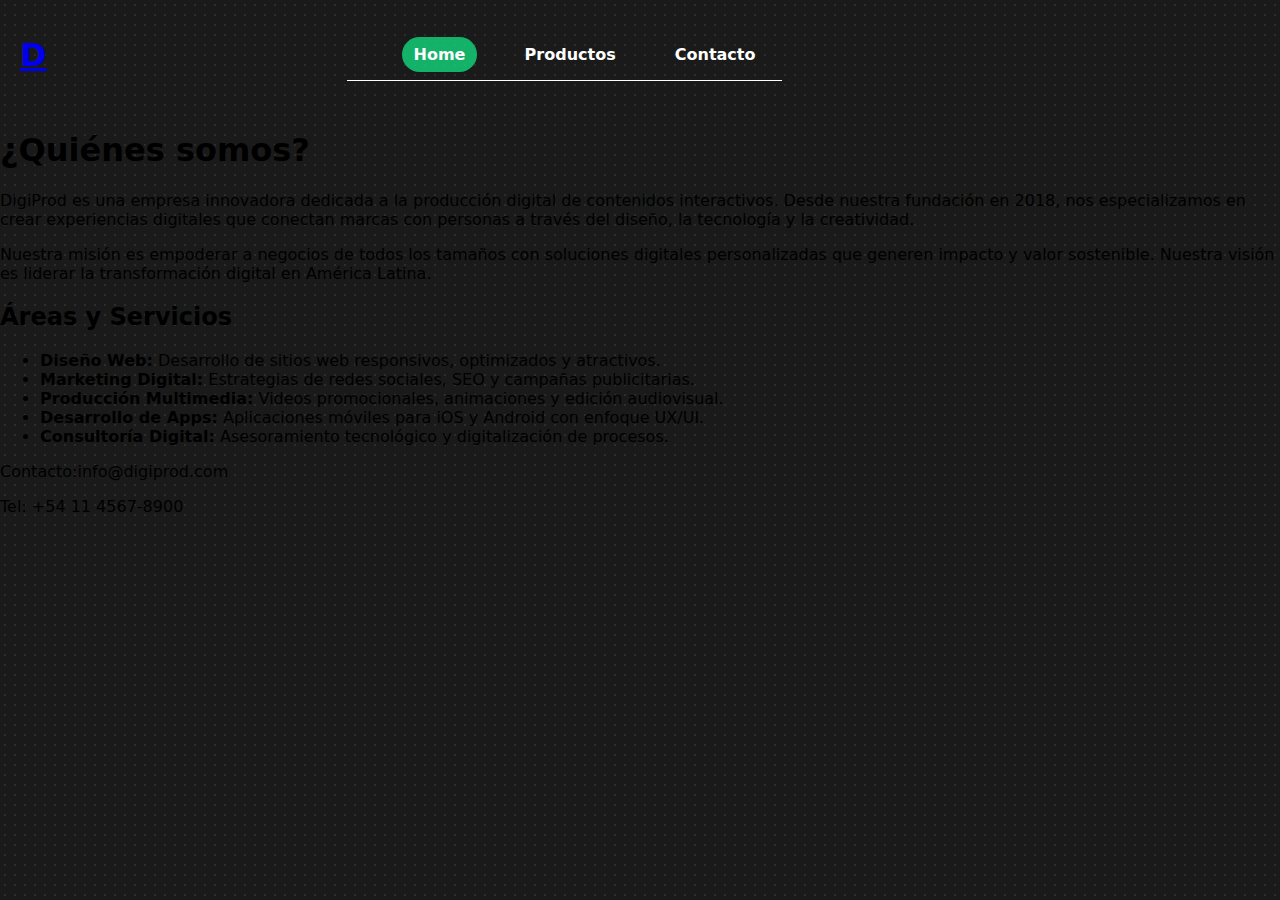
<file: index.html>
<!DOCTYPE html>
<html lang="en">
<head>
  <meta charset="UTF-8" />
  <meta name="viewport" content="width=device-width, initial-scale=1.0" />
  
  <!-- Metas importantes para la mejora del SEO -->
  <meta name="description" content="DigiProd ofrece productos y servicios digitales innovadores para potenciar tu negocio. Conocé nuestras soluciones de software." />
  <meta name="keywords" content="DigiProd, productos digitales, software, servicios digitales, tecnología, soluciones digitales" />
  <meta name="author" content="DigiProd S.A." />
  
  
  <!-- Favicon y CSS -->
  <link rel="icon" href="./img/logo.png" />
  <link rel="stylesheet" href="./styles/index.css" />
  <title>DigiProd - Home</title>
</head>

    <header>
      <!-- Logo principal de la pagina: una "D" de DigiProd -->
      <a href="./index.html" class="titulo"><h1>D</h1></a>
      <!-- Nav de tres opciones para navegar sobre el sitio web -->
      <nav>
        <ul>
          <li><a href="./index.html" class="active" target="_blank">Home</a></li>
          <li><a href="./pages/productos.html" target="_blank">Productos</a></li>
          <li><a href="./pages/formulario.html" target="_blank">Contacto</a></li>
        </ul>
      </nav>
    </header>

    <!-- Se utilizó una etiqueta main para el contenido principal de la pagina, abajo del header -->
    <main>
      <!-- Seccion principal de la descripción sobre la empresa -->
      <section class="descripcion">
        <h1>¿Quiénes somos?</h1>
        <p>
          DigiProd es una empresa innovadora dedicada a la producción digital de
          contenidos interactivos. Desde nuestra fundación en 2018, nos
          especializamos en crear experiencias digitales que conectan marcas con
          personas a través del diseño, la tecnología y la creatividad.
        </p>
        <p>
          Nuestra misión es empoderar a negocios de todos los tamaños con
          soluciones digitales personalizadas que generen impacto y valor
          sostenible. Nuestra visión es liderar la transformación digital en
          América Latina.
        </p>
      </section>

      <!-- Articulo usado para describir los servicios de la misma, hecho con una lista desordenada -->
      <article class="serviciosEmpresa">
        <h2>Áreas y Servicios</h2>
        <ul>
          <li>
            <!-- Uso del strong para resaltar en la lista -->
            <strong>Diseño Web:</strong> Desarrollo de sitios web responsivos,
            optimizados y atractivos.
          </li>
          <li>
            <strong>Marketing Digital:</strong> Estrategias de redes sociales,
            SEO y campañas publicitarias.
          </li>
          <li>
            <strong>Producción Multimedia:</strong> Videos promocionales,
            animaciones y edición audiovisual.
          </li>
          <li>
            <strong>Desarrollo de Apps:</strong> Aplicaciones móviles para iOS y
            Android con enfoque UX/UI.
          </li>
          <li>
            <strong>Consultoría Digital:</strong> Asesoramiento tecnológico y
            digitalización de procesos.
          </li>
        </ul>
      </article>
    </main>
    <!-- Cierre del main y footer de la página, en 2 párrafos y un bloque pegado abajo-->
    <footer>
      <div class="footer">
        <p>Contacto:info@digiprod.com</p>
        <p>Tel: +54 11 4567-8900</p>
      </div>
    </footer>

  </body>
</html>
</file>
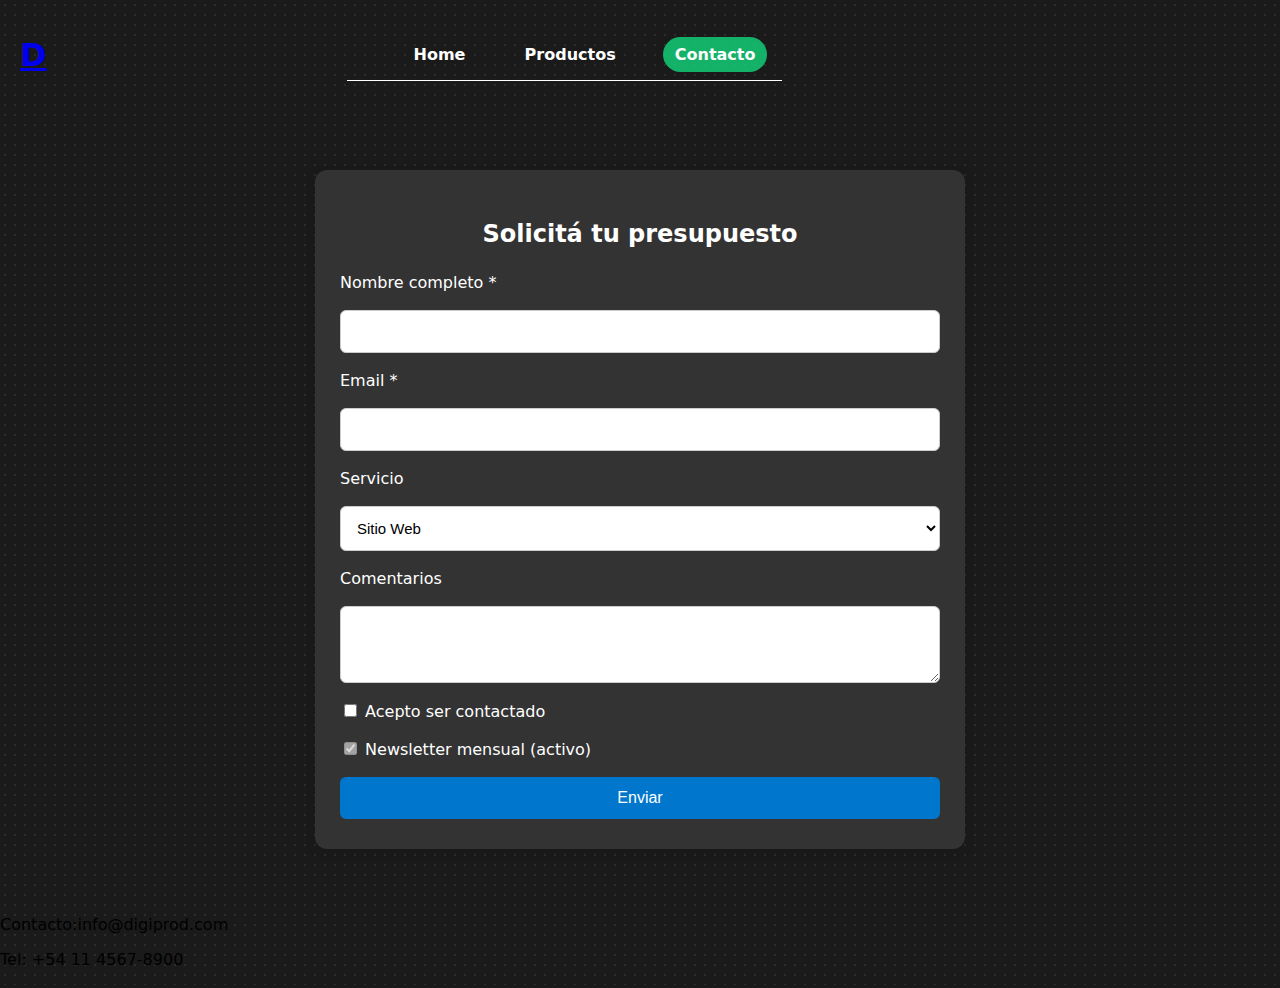
<file: pages/formulario.html>
<!DOCTYPE html>
<html lang="en">
  <head>
    <meta charset="UTF-8" />
    <meta name="viewport" content="width=device-width, initial-scale=1.0" />

    <!-- Metas importantes para la mejora del SEO -->
    <meta
      name="description"
      content="DigiProd ofrece productos y servicios digitales innovadores para potenciar tu negocio. Conocé nuestras soluciones de software."
    />
    <meta
      name="keywords"
      content="DigiProd, productos digitales, software, servicios digitales, tecnología, soluciones digitales"
    />
    <meta name="author" content="DigiProd S.A." />

    <link rel="stylesheet" href="../styles/index.css" />
    <link rel="stylesheet" href="../styles/formulario.css" />
    <link rel="icon" href="../img/logo.png" />
    <title>DigiProd - Contactanos</title>
  </head>
  <body>
    <header>
      <a href="../index.html" class="titulo"><h1>D</h1></a>
      <nav>
        <ul>
          <li><a href="../index.html">Home</a></li>
          <li><a href="./productos.html" target="_blank">Productos</a></li>
          <li>
            <a href="./formulario.html" class="active" target="_blank"
              >Contacto</a
            >
          </li>
        </ul>
      </nav>
    </header>

    <main>
      <!--  Section del formulario dentro de el main que contiene toda la pagina-->
      <section class="formularioBasico">
        <h2>Solicitá tu presupuesto</h2>
        <form>
          <label for="nombre">Nombre completo *</label>
          <input type="text" id="nombre" name="nombre" required />

          <label for="email">Email *</label>
          <input type="email" id="email" name="email" required />

          <label for="servicio">Servicio</label>
          <select id="servicio" name="servicio">
            <option value="web">Sitio Web</option>
            <option value="app">App Móvil</option>
            <option value="consultoria">Consultoría</option>
          </select>
          <!-- textarea para poner los comentarios -->
          <label for="comentarios">Comentarios</label>
          <textarea id="comentarios" name="comentarios" rows="3"></textarea>

          <!--  Checkbox's-->
          <label>
            <input type="checkbox" name="acepto" required />
            Acepto ser contactado
          </label>

          <label>
            <input type="checkbox" disabled checked />
            Newsletter mensual (activo)
          </label>
          <!--  Boton para enviar la informacion-->
          <button type="submit">Enviar</button>
        </form>
      </section>
    </main>

    <footer>
      <div class="footer">
        <p>Contacto:info@digiprod.com</p>
        <p>Tel: +54 11 4567-8900</p>
      </div>
    </footer>
  </body>
</html>
</file>
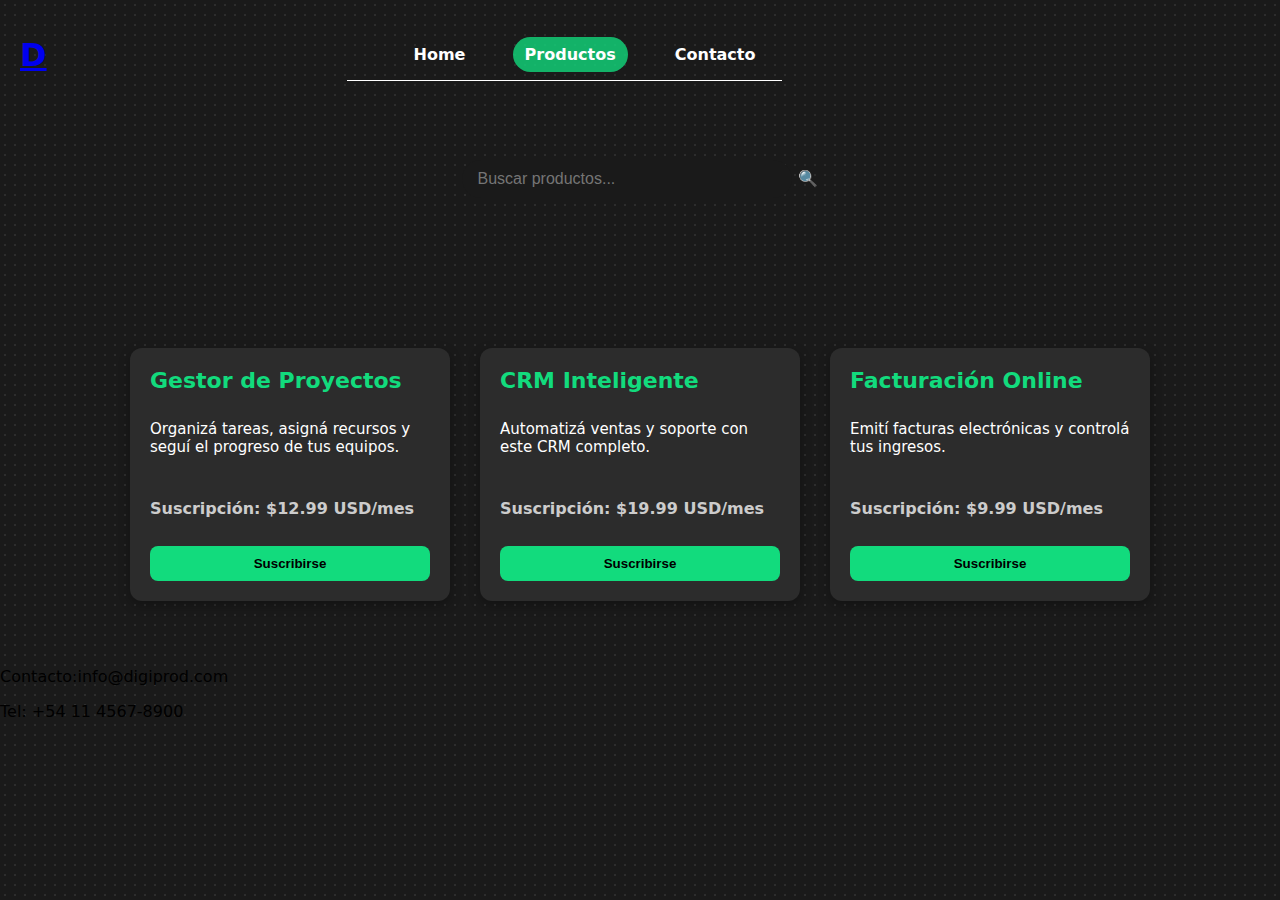
<file: pages/productos.html>
<!DOCTYPE html>
<html lang="en">
  <head>
    <meta charset="UTF-8" />
    <meta name="viewport" content="width=device-width, initial-scale=1.0" />

    <!-- Metas importantes para la mejora del SEO -->
    <meta
      name="description"
      content="DigiProd ofrece productos y servicios digitales innovadores para potenciar tu negocio. Conocé nuestras soluciones de software."
    />
    <meta
      name="keywords"
      content="DigiProd, productos digitales, software, servicios digitales, tecnología, soluciones digitales"
    />
    <meta name="author" content="DigiProd S.A." />

    <link rel="stylesheet" href="../styles/index.css" />
    <link rel="stylesheet" href="../styles/productos.css" />
    <link rel="icon" href="../img/logo.png" />
    <title>DigiProd - Productos</title>
  </head>
  <body>
    <header>
      <a href="../index.html" class="titulo"><h1>D</h1></a>
      <nav>
        <ul>
          <li><a href="../index.html">Home</a></li>
          <li>
            <a href="./productos.html" class="active" target="_blank"
              >Productos</a
            >
          </li>
          <li><a href="./formulario.html" target="_blank">Contacto</a></li>
        </ul>
      </nav>
    </header>

    <!-- Main contenedor del input de busqueda y las cards que presentan los servicios ofrecidos de la empresa-->
    <main>
      <section class="busquedaSection">
        <input
          type="text"
          placeholder="Buscar productos..."
          class="inputBusqueda"
        />
        <span class="iconoBusqueda">🔍</span>
      </section>

      <!-- Section con los 3 divs, donde cada uno representa una card en la pagina de productos-->
      <section class="productosSection">
        <div class="productoCard">
          <h3 class="nombreProducto">Gestor de Proyectos</h3>
          <p class="descripcionProducto">
            Organizá tareas, asigná recursos y seguí el progreso de tus equipos.
          </p>
          <p class="precioProducto">Suscripción: $12.99 USD/mes</p>
          <button class="botonComprar">Suscribirse</button>
        </div>

        <div class="productoCard">
          <h3 class="nombreProducto">CRM Inteligente</h3>
          <p class="descripcionProducto">
            Automatizá ventas y soporte con este CRM completo.
          </p>
          <p class="precioProducto">Suscripción: $19.99 USD/mes</p>
          <button class="botonComprar">Suscribirse</button>
        </div>

        <div class="productoCard">
          <h3 class="nombreProducto">Facturación Online</h3>
          <p class="descripcionProducto">
            Emití facturas electrónicas y controlá tus ingresos.
          </p>
          <p class="precioProducto">Suscripción: $9.99 USD/mes</p>
          <button class="botonComprar">Suscribirse</button>
        </div>
      </section>
    </main>

    <footer>
      <div class="footer">
        <p>Contacto:info@digiprod.com</p>
        <p>Tel: +54 11 4567-8900</p>
      </div>
    </footer>
  </body>
</html>
</file>
<file: styles/index.css>
body {
  background-color: #1a1a1a;
  background-image: radial-gradient(#2d2d2d 1px, transparent 1px);
  background-size: 10px 10px;
  font-family: system-ui, -apple-system, BlinkMacSystemFont, "Segoe UI", Roboto,
    Oxygen, Ubuntu, Cantarell, "Open Sans", "Helvetica Neue", sans-serif;
  padding: 0;
  margin: 0;
}

header {
  display: flex;
  align-items: center;
  padding: 20px 20px;
  height: 70px;
  gap: 300px;
}

nav {
  display: flex;
  justify-content: center;
  border-bottom: 1px solid white;
}

nav > ul > li > a {
  color: white;
  text-align: center;
  text-decoration: none;
  font-weight: bold;
  padding: 8px 12px;
  border-radius: 20px;
  transition: background-color 0.3s, color 0.3s;
}

nav > ul > li {
  display: inline;
  text-decoration: none;
  padding: 15px;
}

.active {
  background-color: #12db7dc9;
}

nav li a:hover {
  background-color: #333;
  color: #fff;
}

.imagen {
  width: 150px;
  height: auto;
}
</file>
<file: styles/formulario.css>
main {
  display: flex;
  justify-content: center;
  align-items: center;
}

.formularioBasico {
  width: 50%;
  max-width: 600px;
  margin: 60px auto;
  padding: 30px 25px;
  background-color: #333;
  border-radius: 12px;
  box-shadow: 0 4px 12px rgba(0, 0, 0, 0.08);
  margin-bottom: 50px;
}

.formularioBasico h2 {
  font-size: 24px;
  margin-bottom: 25px;
  text-align: center;
  color: #ffffff;
}

.formularioBasico form {
  display: flex;
  flex-direction: column;
  gap: 18px;
}

.formularioBasico label {
  font-weight: 500;
  color: #ffffff;
}

.formularioBasico input,
.formularioBasico select,
.formularioBasico textarea {
  padding: 12px;
  font-size: 15px;
  border: 1px solid #ccc;
  border-radius: 6px;
  transition: border-color 0.2s;
  background-color: #fff;
}

.formularioBasico input:focus,
.formularioBasico select:focus,
.formularioBasico textarea:focus {
  border-color: #0077cc;
  outline: none;
}

.formularioBasico button {
  padding: 12px;
  font-size: 16px;
  border: none;
  background-color: #0077cc;
  color: white;
  border-radius: 6px;
  cursor: pointer;
  transition: background-color 0.3s ease;
}

.formularioBasico button:hover {
  background-color: #005fa3;
}

@media screen and (max-width: 600px) {
  .formularioBasico {
    padding: 20px;
    margin: 130px 15px;
  }

  .formularioBasico h2 {
    font-size: 20px;
  }

  .formularioBasico input,
  .formularioBasico select,
  .formularioBasico textarea {
    font-size: 16px;
  }
}
</file>
<file: styles/productos.css>
main {
  display: flex;
  flex-direction: column;
  gap: 50px;
  align-items: center;
}

.inputBusqueda {
  margin: 50px auto;
  padding: 10px 15px;
  border-radius: 20px;
  border: none;
  font-size: 16px;
  background-color: #1a1a1a;
  color: white;
  width: 300px;
}

.productosSection {
  display: flex;
  gap: 50px;
}

.productosSection {
  display: flex;
  justify-content: center;
  gap: 30px;
  padding: 50px 0;
  flex-wrap: wrap;
}

.productoCard {
  background-color: #2c2c2c;
  color: white;
  padding: 20px;
  width: 280px;
  border-radius: 12px;
  box-shadow: 0 4px 12px rgba(0, 0, 0, 0.3);
  display: flex;
  flex-direction: column;
  gap: 12px;
  transition: transform 0.3s, box-shadow 0.3s;
}

.productoCard:hover {
  transform: translateY(-5px);
  box-shadow: 0 6px 20px rgba(18, 219, 125, 0.4);
}

.nombreProducto {
  font-size: 22px;
  color: #12db7d;
  margin: 0;
}

.descripcionProducto {
  font-size: 15px;
}

.precioProducto {
  font-weight: bold;
  color: #ccc;
}

.botonComprar {
  padding: 10px;
  background-color: #12db7d;
  border: none;
  border-radius: 8px;
  color: black;
  font-weight: bold;
  cursor: pointer;
  transition: background-color 0.3s;
}

.botonComprar:hover {
  background-color: #0ecf73;
}

@media screen and (max-width: 820px) and (min-width: 280px) {
  .productosSection {
    flex-direction: column;
    align-items: center;
    gap: 30px;
  }
  .iconoBusqueda {
    display: none;
  }

  .productoCard {
    width: 90%;
    margin-bottom: 50px;
  }

  .busquedaSection {
    flex-direction: column;
    gap: 15px;
  }

  .inputBusqueda {
    width: 90%;
  }
}
</file>
